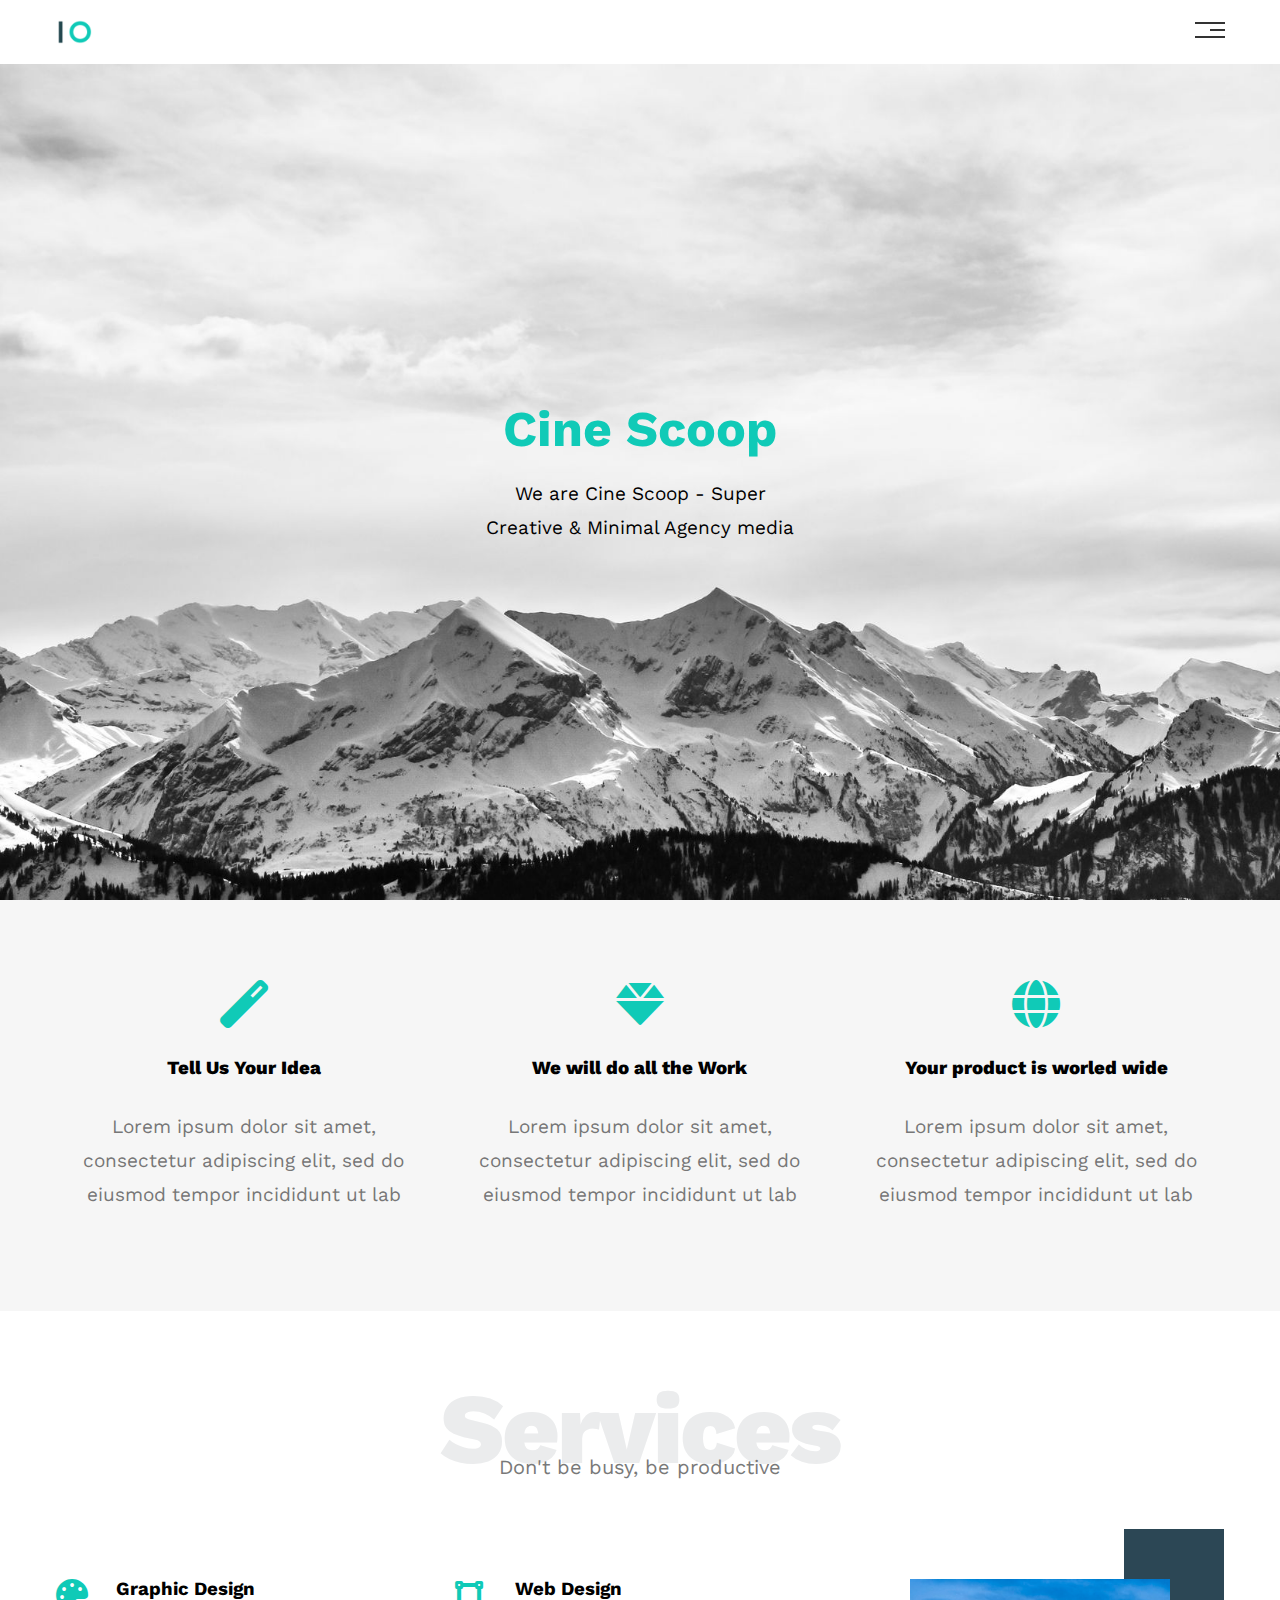
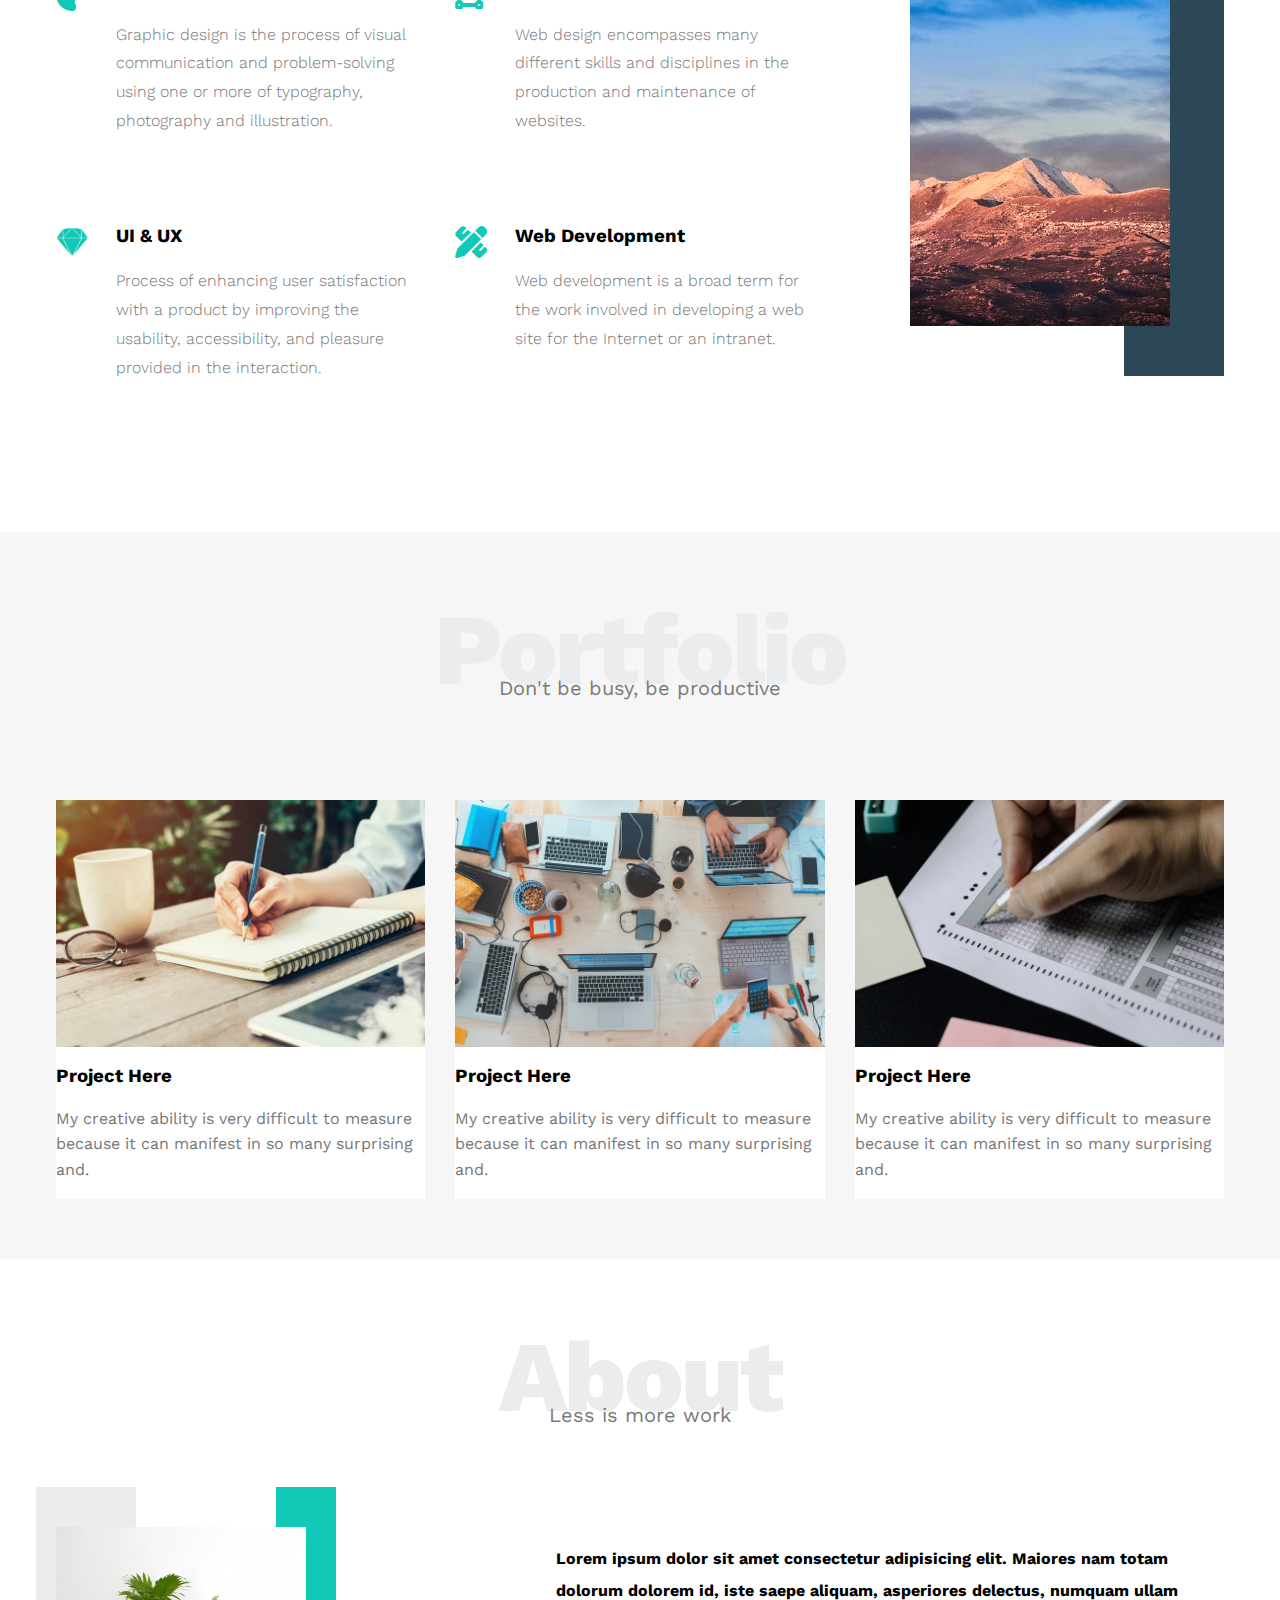
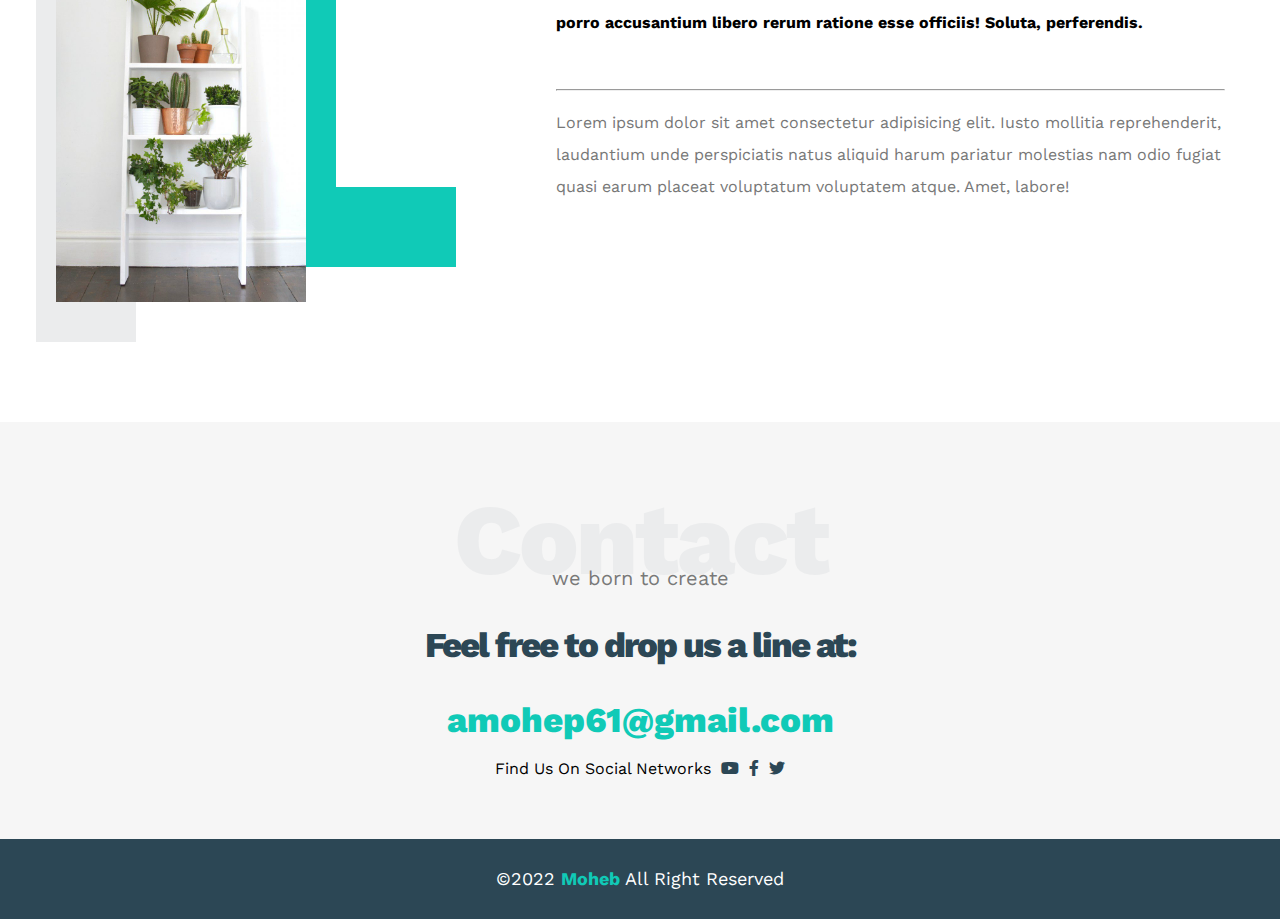
<file: index.html>
<html lang="en">
  <head>
    <meta charset="UTF-8" />
    <meta http-equiv="X-UA-Compatible" content="IE=edge" />
    <meta name="viewport" content="width=device-width, initial-scale=1.0" />
    <title>Leon | Template One</title>
    <!-- Main Template CSS File -->
    <link rel="stylesheet" href="css/style.css" />
    <!-- Render All Elements Normally -->
    <link rel="stylesheet" href="css/normalize.css" />
    <!-- Font Awesome Library -->
    <link rel="stylesheet" href="css/all.min.css" />
    <!-- Google Fonts -->
    <link rel="preconnect" href="https://fonts.gstatic.com" />
    <link
      href="https://fonts.googleapis.com/css2?family=Work+Sans:wght@200;300;400;500;600;700;800&#038;display=swap"
      rel="stylesheet"
    />
  </head>
  <body>
    <!-- Start Header -->
    <div class="header">
      <div class="container">
        <img class="logo" src="images/logo.png" alt="" />
        <div class="links">
          <span class="icon">
            <span></span>
            <span></span>
            <span></span>
          </span>
          <ul>
            <li><a href="#services">Services</a></li>
            <li><a href="#portfolio">Portfolio</a></li>
            <li><a href="#about">About</a></li>
            <li><a href="#contact">Contact</a></li>
          </ul>
        </div>
      </div>
    </div>
    <!-- End Header -->

    <!--Start landing page-->
        <div class="landing">
            <div class="intro-text">
                <h1>Cine Scoop</h1>
                <p>We are Cine Scoop - Super Creative & Minimal Agency media</p>
            </div>
        </div>
    
    <!--End landing page-->
    <!--Start Features-->
        <div class="features"><div class="container">
            <div class="feat">
                <i class="fas fa-magic fa-3x"></i>
                <h3>Tell Us Your Idea</h3>
                <p>Lorem ipsum dolor sit amet, consectetur adipiscing elit, sed do eiusmod tempor incididunt ut lab</p>
            </div>
            <div class="feat">
                <i class="fas fa-gem fa-3x"></i>
                <h3>We will do all the Work</h3>
                <p>Lorem ipsum dolor sit amet, consectetur adipiscing elit, sed do eiusmod tempor incididunt ut lab</p>
            </div>
            <div class="feat">
                <i class="fas fa-globe fa-3x"></i>
                <h3>Your product is worled wide</h3>
                <p>Lorem ipsum dolor sit amet, consectetur adipiscing elit, sed do eiusmod tempor incididunt ut lab</p>
            </div>
            
        </div>
        </div>
        <!--End Features-->
        <!--Start Services-->
            <div class="services" id="services">
                <div class="container">
                  <h2 class="special-heading">Services</h2>
                <p>Don't be busy, be productive</p>
                <div class="services-content">
                    <div class="col">
                      <!-- Start Service -->
                      <div class="srv">
                        <i class="fas fa-palette fa-2x"></i>
                        <div class="text">
                          <h3>Graphic Design</h3>
                          <p>
                            Graphic design is the process of visual communication and problem-solving using one or more of
                            typography, photography and illustration.
                          </p>
                        </div>
                      </div>
                      <div class="srv">
                        <i class="fab fa-sketch fa-2x"></i>
                        <div class="text">
                          <h3>UI & UX</h3>
                          <p>
                            Process of enhancing user satisfaction with a product by improving the usability, accessibility, and
                            pleasure provided in the interaction.
                          </p>
                        </div>
                      </div>
                      <!-- End Service -->
                    </div>
                    <div class="col">
                        <!-- Start Services -->
                        <div class="srv">
                          <i class="fas fa-vector-square fa-2x"></i>
                          <div class="text">
                            <h3>Web Design</h3>
                            <p>
                              Web design encompasses many different skills and disciplines in the production and maintenance of
                              websites.
                            </p>
                          </div>
                        </div>
                        <div class="srv">
                          <i class="fas fa-pencil-ruler fa-2x"></i>
                          <div class="text">
                            <h3>Web Development</h3>
                            <p>
                              Web development is a broad term for the work involved in developing a web site for the Internet or an
                              intranet.
                            </p>
                          </div>
                        </div>
                        <!-- End Services -->
                      </div>
                      <div class="col">
                        <div class="image image-column">
                          <img src="images/services.jpg" alt="" />
                        </div>
                      </div>
                    </div>
                  </div>
            </div>
        <!--End Services--> 
        <!--Start Portfolio-->
        <div class="portfolio" id="portfolio">
          <div class="container">
            <h2 class="special-heading">Portfolio</h2>
            <p>Don't be busy, be productive</p>
            <div class="portfolio-content">
                <div class="card">
                  <img src="images/portfolio-1.jpg" alt="portfolio-1">
                  <div class="info">
                    <h3>Project Here</h3>
                  <p>My creative ability is very difficult to measure because it can manifest in so many surprising and.</p>
                </div>
                  </div>
                <div class="card">
                  <img src="images/portfolio-2.jpg" alt="portfolio-2">
                  <div class="info">
                    <h3>Project Here</h3>
                  <p>My creative ability is very difficult to measure because it can manifest in so many surprising and.</p>
                </div>
                </div>
                <div class="card">
                  <img src="images/portfolio-3.jpg" alt="portfolio-3">
                  <div class="info">
                    <h3>Project Here</h3>
                  <p>My creative ability is very difficult to measure because it can manifest in so many surprising and.</p>
                </div>
              </div>
            </div>
            </div>
                  
                </div>
        <!--end portfolio-->
        <!--start about-->
        <div class="about" id="about">
          <div class="container">
            <h1 class="special-heading">About</h1>
            <p>Less is more work</p>
            <div class="about-content">
              <div class="image">
              <img src="images/about.jpg" alt="about"></div>
              <div class="text">
                <p>Lorem ipsum dolor sit amet consectetur adipisicing elit. Maiores nam totam dolorum dolorem id, iste saepe aliquam, asperiores delectus, numquam ullam porro accusantium libero rerum ratione esse officiis! Soluta, perferendis.</p>
                <hr>
                <p>Lorem ipsum dolor sit amet consectetur adipisicing elit. Iusto mollitia reprehenderit, laudantium unde perspiciatis natus aliquid harum pariatur molestias nam odio fugiat quasi earum placeat voluptatum voluptatem atque. Amet, labore!</p>
              </div>
            </div>
          </div>
        </div>
        <!--End about-->
        <!--Start Contact-->
        <div class="contact" id="contact">
          <div class="container">
            <h1 class="special-heading"> Contact</h1>
            <p>we born to create</p>
            <div class="info">
              <p class="label">Feel free to drop us a line at:</p>
              <a href="mailto:amohep64@gmail.com?subject=Contact" class="link">amohep61@gmail.com</a>
            </div>
            <div class="social">
              Find Us On Social Networks
            <i class="fab fa-youtube"></i>
            <i class="fab fa-facebook-f"></i>
            <i class="fab fa-twitter"></i>
            </div>
          </div>
        </div>
        <!--End Contact-->
        <!--start footer-->
        <div class="footer">
          <div class="container">
            &copy;2022 <span>Moheb</span> All Right Reserved
          </div>
        </div>
</body>
</html>
</file>
<file: css/style.css>
/* Start Variables */
:root {
    --main-color: #10cab7;
    --secondary-color: #2c4755;
    --section-padding: 60px;
    --section-background: #f6f6f6;
    --main-duration: 0.5s;
  }
  /* End Variables */
  /* Start Global Rules */
  * {
    -webkit-box-sizing: border-box;
    -moz-box-sizing: border-box;
    box-sizing: border-box;
  }
  html {
    scroll-behavior: smooth;
  }
  body {
    font-family: "Work Sans", sans-serif;
  }
  .container {
    padding-left: 15px;
    padding-right: 15px;
    margin-left: auto;
    margin-right: auto;
  }
  /* Small */
  @media (min-width: 768px) {
    .container {
      width: 767px;
    }
  }
  /* Medium */
  @media (min-width: 992px) {
    .container {
      width: 991px;
    }
  }
  /* Large */
  @media (min-width: 1200px) {
    .container {
      width: 1199px;
    }
  }
  /* End Global Rules */
  /* Start Components */
.special-heading {
    color: #ebeced;
    font-size: 100px;
    text-align: center;
    font-weight: 800;
    letter-spacing: -3px;
    margin: 0;
  }
  .special-heading + p {
    margin: -30px 0 0;
    font-size: 20px;
    text-align: center;
    color: #797979;
  }
  @media (max-width: 767px) {
    .special-heading {
      font-size: 60px;
    }
    .special-heading + p {
      margin-top: -20px;
    }
  }
  /* End Components */
/* start header*/
.header{
    padding: 20px;
    position: sticky;
    top: 0;
    z-index: 10;
}
.header .container{
    display: flex;
    justify-content: space-between;
    align-items: center;

}
.logo{
    width:60px;
}
.header .links{
        position: relative;
}
.header .links:hover .icon span:nth-child(2){
    width: 100%;
}
.header .links .icon{
    width: 30px;
    display: flex;
    flex-wrap: wrap;
    justify-content: flex-end;
}
.header .links .icon span{
    background-color: #333;
    margin-bottom: 5px;
    height: 2px;
}
.header .links .icon span:first-child{
width: 100%;
}
.header .links .icon span:nth-child(2){
width: 50%;
transition: 0.5s    ;
}
.header .links .icon span:last-child{
width: 100%;
}
.header .links ul::before {
    content: "";
    border-width: 10px;
    border-style: solid;
    border-color: transparent transparent #f6f6f6 transparent;
    position: absolute;
    right: 5px;
    top: -20px;
  }
.header .links ul {
    list-style: none;
    margin: 0;
    padding: 0;
    background-color: #f6f6f6;
    position: absolute;
    right: 0;
    min-width: 200px;
    top: calc(100% + 15px);
    display: none;
    z-index: 1;
  }
  .header .links:hover ul{
    display: block;
    transition: 00.5s;
  }
.header .links ul li a{
    display: block;
    padding: 15px;
text-decoration: none;
color: #333;
transition: 0.5s;
}
.header .links ul li a:hover{
    padding-left: 25px;
}
.header .links ul li:not(:last-child) a {
    border-bottom: 1px solid #ddd;
  }
  /*End header*/
  /*start landing page*/
  .landing{
      background-image: url(../images/landing.jpg);
      background-size: cover;
      height: calc(100vh - 64px);
      position: relative;

  }
  .landing .intro-text{
    position: absolute;
    left: 50%;
    top: 50%;
    transform: translate(-50% , -50%);
    text-align: center;
  }
  .landing .intro-text p{
    font-size: 19px;
    line-height: 1.8;
    max-width: 320px;
  }
  .landing .intro-text h1{
      margin: 0px;
      color: var(--main-color);
      font-weight: bold;
      font-size: 50px;

  }
  /*End landing page*/
  /*Start Features*/
  .features .feat{
      padding: 20px;
      text-align: center;
  }
  .features .feat i{
      color: var(--main-color);
  }
  .features {
    padding-top: var(--section-padding);
    padding-bottom: var(--section-padding);
    background-color: var(--section-background);
  }
  .features .container{
      display:grid;
      grid-gap: 20px;
      grid-template-columns: repeat(auto-fill, minmax(300px, 1fr));

  }
  .features .feat h3{
      font-weight: 800;
      margin: 30px 0px;
  }
  .features .feat p{
      font-size: 19px;
      color: #777;
      line-height: 1.8;
  }
  
  /*End Features*/
  /*start services*/
  .services {
    padding-top: var(--section-padding);
    padding-bottom: var(--section-padding);
  }
.special-heading{
    color: #ebeced;
    font-size: 100px;
    text-align: center;
    font-weight: 800;
    margin: 0;
  }
  .services-content{
    display: grid;
    grid-template-columns: repeat(auto-fill, minmax(300px, 1fr));
    grid-gap: 30px;
    margin-top: 100px;
  } 
  .services .services-content .srv{
    display: flex;
    margin-bottom: 40px;
  }
  @media(max-width:767px){
 .services-content .srv{
      flex-direction: column;
      text-align: center;
    }
  }  
.services-content .srv i{
    color: var(--main-color);
    flex-basis:60px ;
  }
 .services-content .srv .text{
    flex: 1;
  }
.services-content .srv .text h3
  {
    margin: 0 0 20px;
  }
.services-content .srv .text p{
    color: #777;
    font-weight: 300;
    line-height: 1.8;
  }
.services-content .image{
    text-align: center;
    position: relative;
  }
  .services-content .image img{
    width: 260px;
  }
  .services-content .image::before{
    content: "";
    background-color: var(--secondary-color);
    width: 100px;
    height: calc(100% + 100px);
    top: -50px;
    position: absolute;
    right: 0;
    z-index: -1;

  }
  @media(max-width:1199px){
    .image-column{
      display: none;
    }
  }
  /*end services*/
  /*start portfolio*/
  .portfolio {
    padding-top: var(--section-padding);
    padding-bottom: var(--section-padding);
    background-color: var(--section-background);
  }
  .portfolio .portfolio-content{
    margin-top: 100px;
    display: grid;
    grid-gap: 30px;
    grid-template-columns: repeat(auto-fill, minmax(300px, 1fr));

}
.portfolio .portfolio-content .card{
  background-color: white;

}
.portfolio .portfolio-content .card img{
  max-width: 100%;
}
.portfolio .portfolio-content .card p{
  color: #777;
  line-height: 1.6em;
}
/*end portfolio*/
/*start about*/
.about{
  padding-top: var(--section-padding);
  padding-bottom: calc(var(--section-padding) + 60px);
}
.about-content{
  margin-top: 100px;
  display: flex;
  flex-wrap: wrap;
  justify-content: space-between;
}
.about-content .image{
  position: relative;
  width: 250px;
  height: 375px;
}
.about-content .image img{
  max-width: 100%;
}
.about-content .image::before{
  content: "";
  position: absolute;
  background-color: #ebeced;
  width: 100px;
  height: calc(100% + 80px);
  top: -40px;
  left: -20px;
  z-index: -1;

}
.about-content .image::after{
  content: "";
  position: absolute;
  width: 120px;
  height: 300px;
  border-left: 60px solid var(--main-color);
  border-bottom: 80px solid var(--main-color);
  z-index: -1;
  right: -150px;
  top: -40px;
}
.about-content .text{
  flex-basis: calc;
}
.about .about-content .text{
  flex-basis: calc(100% - 500px);
}
.text p:first-of-type{
  line-height: 2;
  font-weight: bold;
  margin-bottom: 50px;
}
.text p:last-of-type{
  color: #777;
  line-height: 2;
}
/*end about*/
/*start contact*/
.contact{
  text-align: center;
  padding-top: var(--section-padding);
  padding-bottom: var(--section-padding);
  background-color: var(--section-background);
}
.contact .info .label{  color: var(--secondary-color);
  font-weight: 800;
  font-size: 35px;
  margin-bottom: 35px;
  letter-spacing: -2px;

}
.info a{
    color: var(--main-color);
    text-decoration: none;
    font-size: 35px;
    font-weight: 800;
    display: block;
}
.contact .social{
  margin-top: 20px;
  display: flex;
  justify-content: center;
  font-size: 16px;
}
.social i{
  color: var(--secondary-color);
  margin-left: 10px;
}
/*end contact*/
/*start footer*/
.footer {
  background-color: var(--secondary-color);
  color: white;
  font-size: 18px;
  text-align: center;
  padding: 30px 10px;
}
.footer span{
  font-weight: bold;
  color: var(--main-color);
}
</file>
